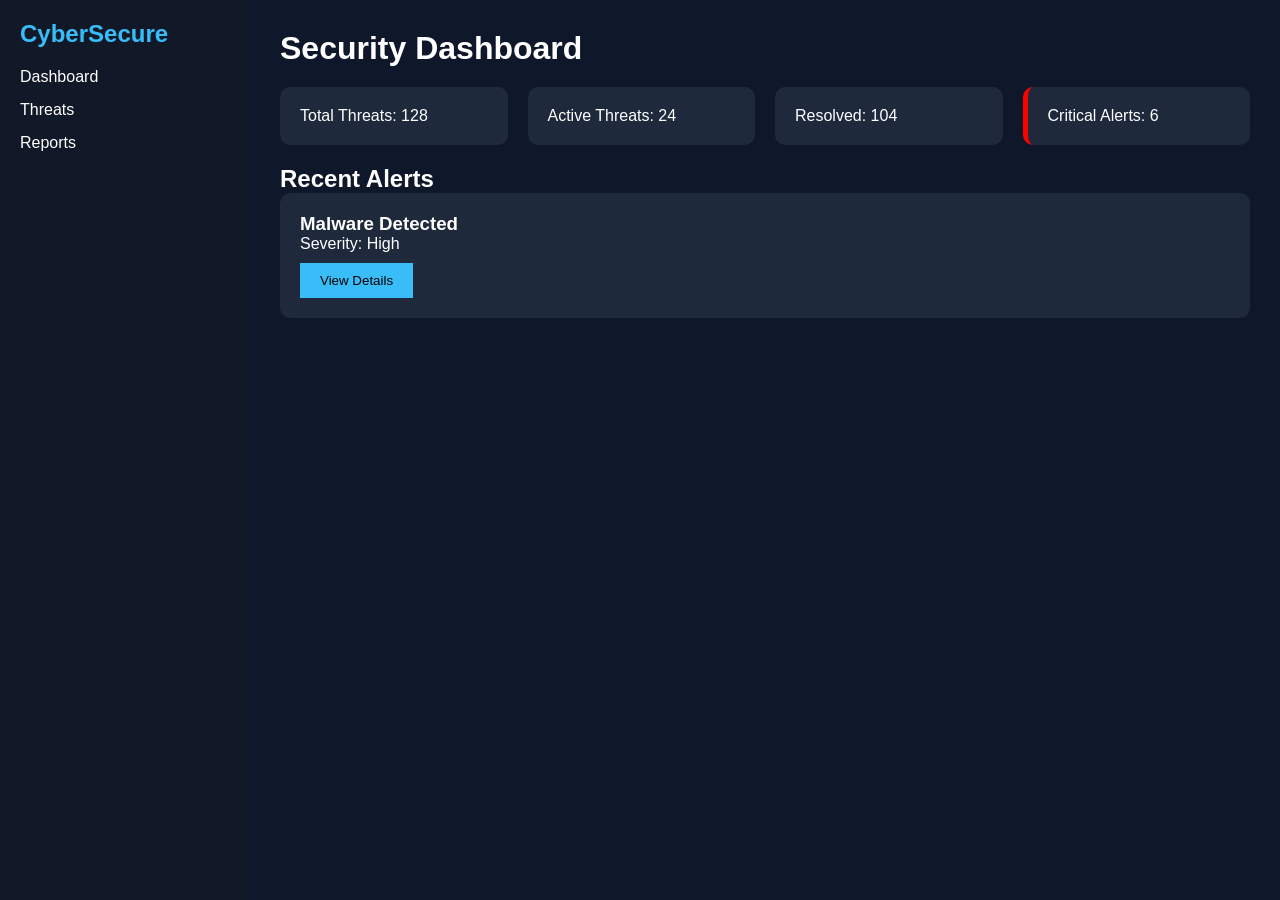
<file: SEN 182 GROUP PROJECT/index.html>
<!DOCTYPE html>
<html lang="en">
<head>
  <meta charset="UTF-8">
  <meta name="viewport" content="width=device-width, initial-scale=1.0">
  <title>Cybersecurity Dashboard</title>
  <link rel="stylesheet" href="style.css">
</head>
<body>

<div class="container">

  <aside class="sidebar">
    <h2>CyberSecure</h2>
    <ul>
      <li><a href="index.html">Dashboard</a></li>
      <li><a href="threats.html">Threats</a></li>
      <li><a href="reports.html">Reports</a></li>
    </ul>
  </aside>

  <main class="content">
    <h1>Security Dashboard</h1>

    <div class="cards">
      <div class="card">Total Threats: 128</div>
      <div class="card">Active Threats: 24</div>
      <div class="card">Resolved: 104</div>
      <div class="card critical">Critical Alerts: 6</div>
    </div>

    <h2>Recent Alerts</h2>

    <div class="alert-card">
      <h3>Malware Detected</h3>
      <p>Severity: High</p>
      <button onclick="openModal()">View Details</button>
    </div>
  </main>

</div>

<div class="modal" id="alertModal">
  <div class="modal-content">
    <span onclick="closeModal()">&times;</span>
    <h2>Alert Details</h2>
    <p>Malware detected on workstation #12.</p>
  </div>
</div>

<script src="script.js"></script>
</body>
</html>
</file>
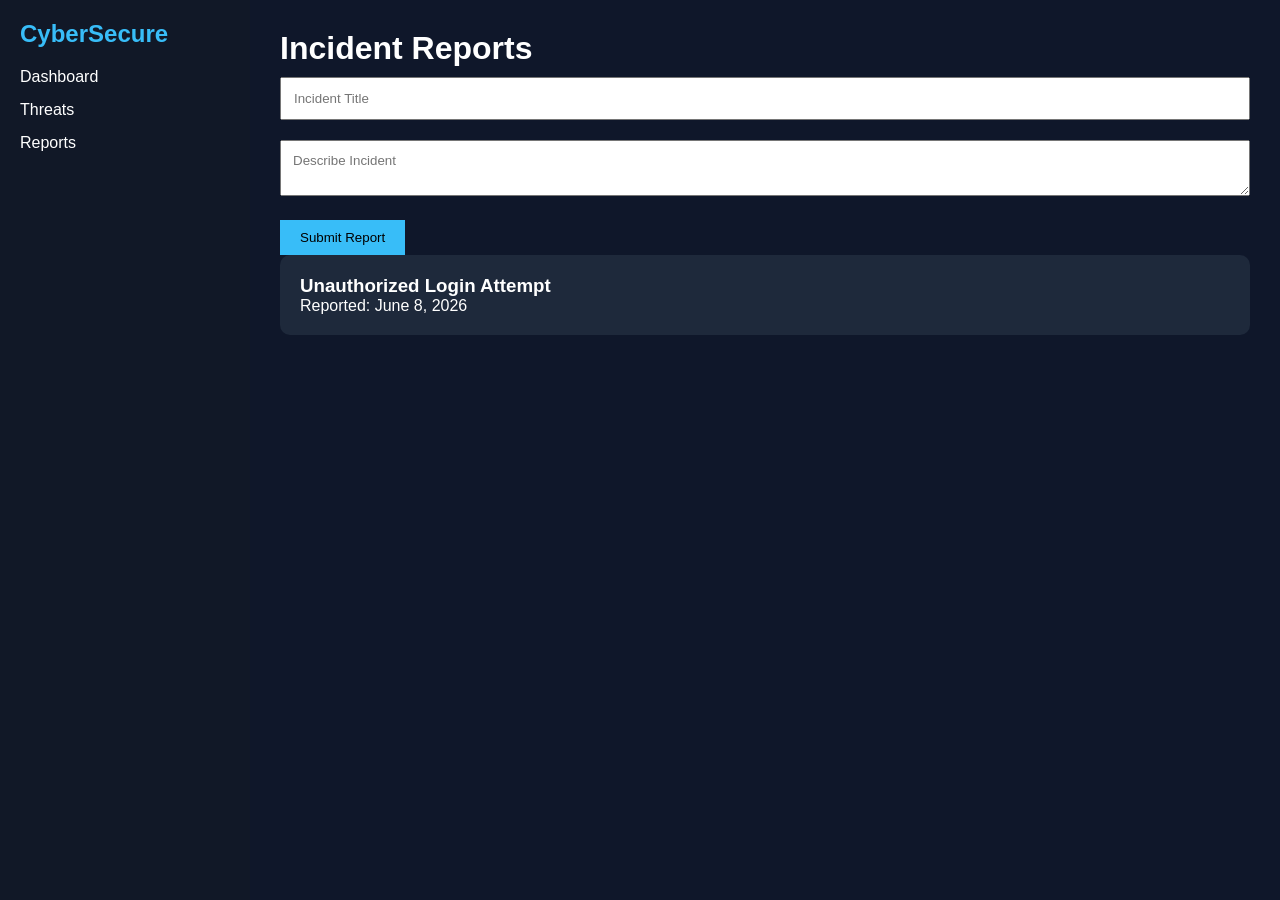
<file: SEN 182 GROUP PROJECT/reports.html>
<!DOCTYPE html>
<html lang="en">
<head>
  <meta charset="UTF-8">
  <meta name="viewport" content="width=device-width, initial-scale=1.0">
  <title>Incident Reports</title>
  <link rel="stylesheet" href="style.css">
</head>
<body>

<div class="container">

  <aside class="sidebar">
    <h2>CyberSecure</h2>
    <ul>
      <li><a href="index.html">Dashboard</a></li>
      <li><a href="threats.html">Threats</a></li>
      <li><a href="reports.html">Reports</a></li>
    </ul>
  </aside>

  <main class="content">
    <h1>Incident Reports</h1>

    <form class="report-form">
      <input type="text" placeholder="Incident Title">
      <textarea placeholder="Describe Incident"></textarea>
      <button type="submit">Submit Report</button>
    </form>

    <div class="card">
      <h3>Unauthorized Login Attempt</h3>
      <p>Reported: June 8, 2026</p>
    </div>

  </main>

</div>

</body>
</html>
</file>
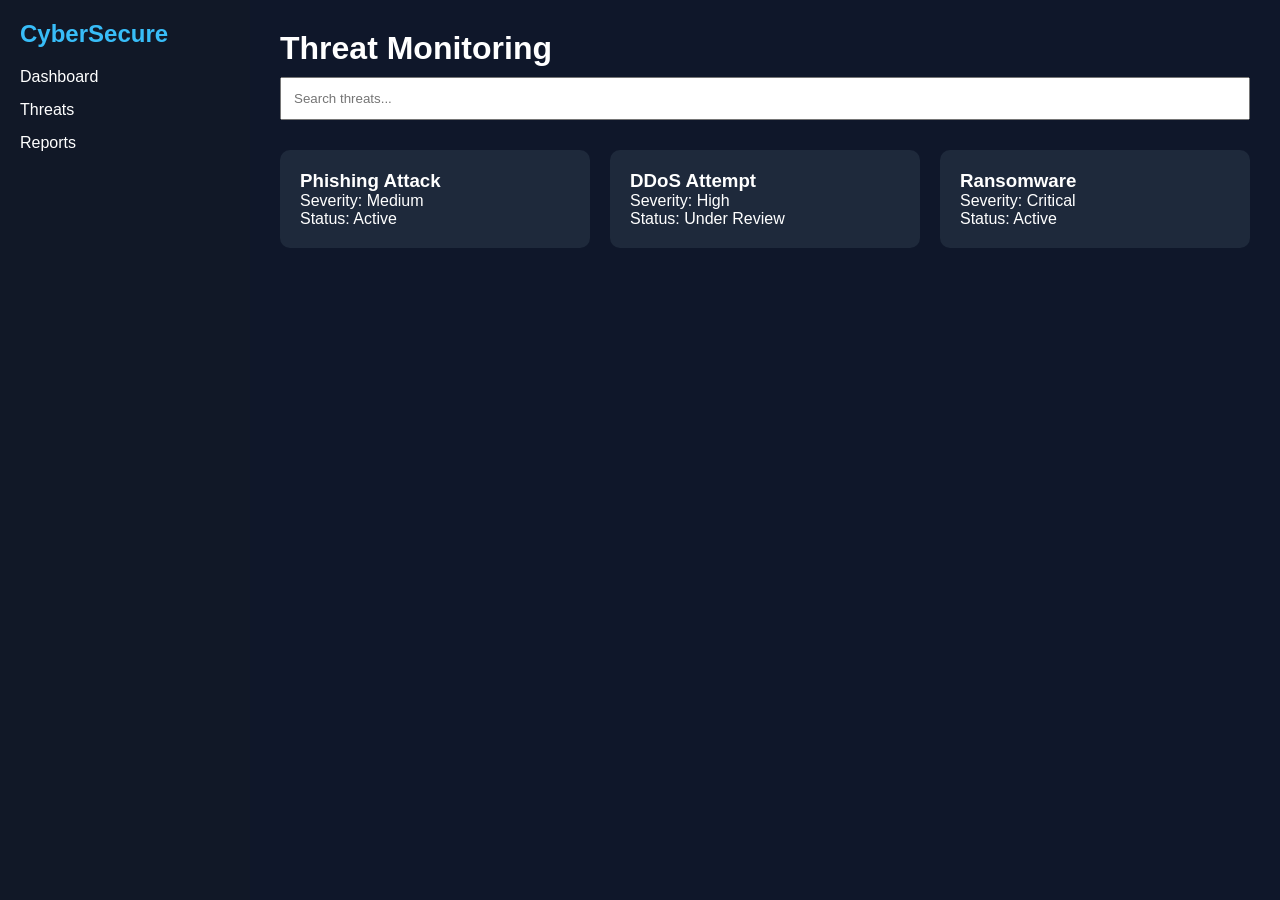
<file: SEN 182 GROUP PROJECT/threats.html>
<!DOCTYPE html>
<html lang="en">
<head>
  <meta charset="UTF-8">
  <meta name="viewport" content="width=device-width, initial-scale=1.0">
  <title>Threat Monitoring</title>
  <link rel="stylesheet" href="style.css">
</head>
<body>

<div class="container">

  <aside class="sidebar">
    <h2>CyberSecure</h2>
    <ul>
      <li><a href="index.html">Dashboard</a></li>
      <li><a href="threats.html">Threats</a></li>
      <li><a href="reports.html">Reports</a></li>
    </ul>
  </aside>

  <main class="content">
    <h1>Threat Monitoring</h1>

    <input type="text" placeholder="Search threats..." class="search">

    <div class="cards">

      <div class="card">
        <h3>Phishing Attack</h3>
        <p>Severity: Medium</p>
        <p>Status: Active</p>
      </div>

      <div class="card">
        <h3>DDoS Attempt</h3>
        <p>Severity: High</p>
        <p>Status: Under Review</p>
      </div>

      <div class="card">
        <h3>Ransomware</h3>
        <p>Severity: Critical</p>
        <p>Status: Active</p>
      </div>

    </div>

  </main>

</div>

</body>
</html>
</file>
<file: SEN 182 GROUP PROJECT/style.css>
*{
  margin:0;
  padding:0;
  box-sizing:border-box;
  font-family:Arial, sans-serif;
}

body{
  background:#0f172a;
  color:white;
}

.container{
  display:flex;
  min-height:100vh;
}

.sidebar{
  width:250px;
  background:#111827;
  padding:20px;
}

.sidebar h2{
  color:#38bdf8;
  margin-bottom:20px;
}

.sidebar ul{
  list-style:none;
}

.sidebar li{
  margin:15px 0;
}

.sidebar a{
  text-decoration:none;
  color:white;
}

.content{
  flex:1;
  padding:30px;
}

.cards{
  display:grid;
  grid-template-columns:repeat(auto-fit,minmax(220px,1fr));
  gap:20px;
  margin:20px 0;
}

.card{
  background:#1e293b;
  padding:20px;
  border-radius:10px;
}

.critical{
  border-left:5px solid red;
}

.alert-card{
  background:#1e293b;
  padding:20px;
  border-radius:10px;
}

button{
  margin-top:10px;
  padding:10px 20px;
  border:none;
  background:#38bdf8;
  cursor:pointer;
}

input,
textarea{
  width:100%;
  padding:12px;
  margin:10px 0;
}

.modal{
  display:none;
  position:fixed;
  top:0;
  left:0;
  width:100%;
  height:100%;
  background:rgba(0,0,0,.7);
}

.modal-content{
  background:white;
  color:black;
  width:400px;
  padding:20px;
  margin:10% auto;
}

@media(max-width:768px){

  .container{
    flex-direction:column;
  }

  .sidebar{
    width:100%;
  }
}
</file>
